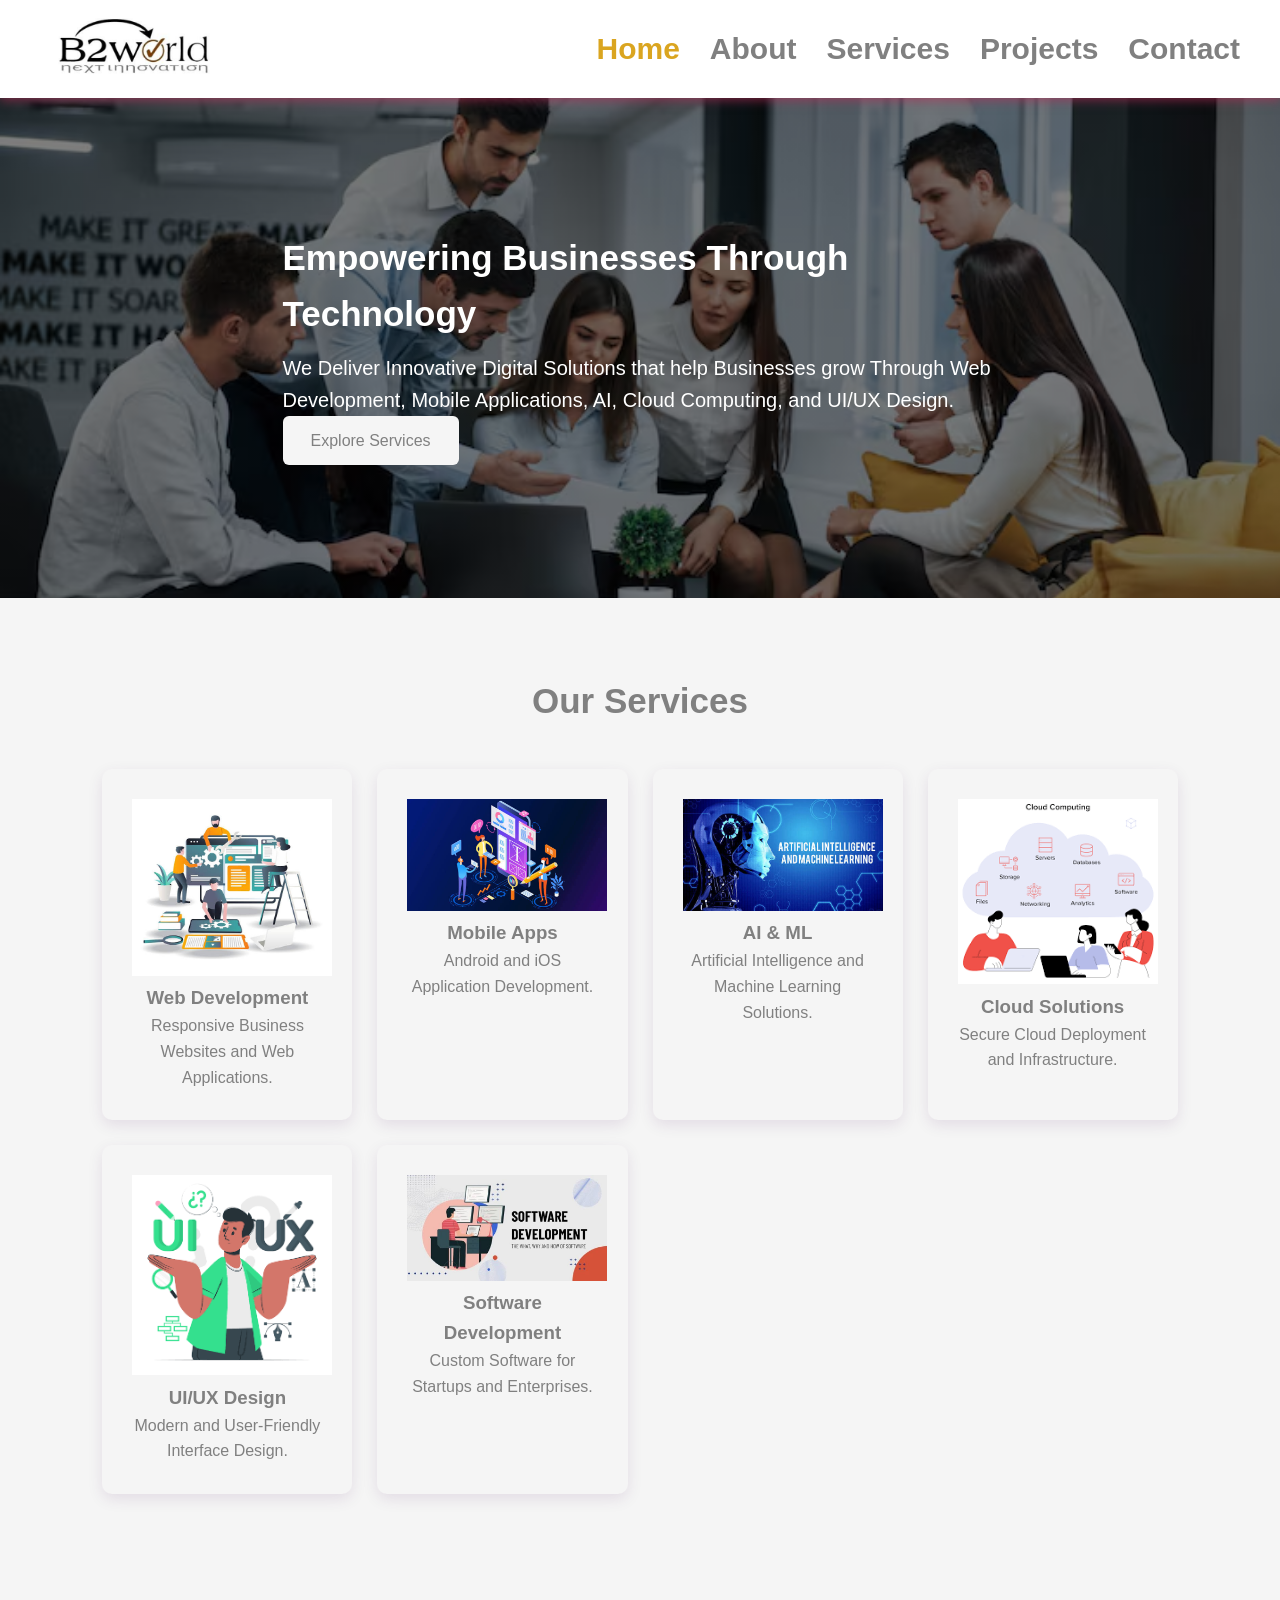
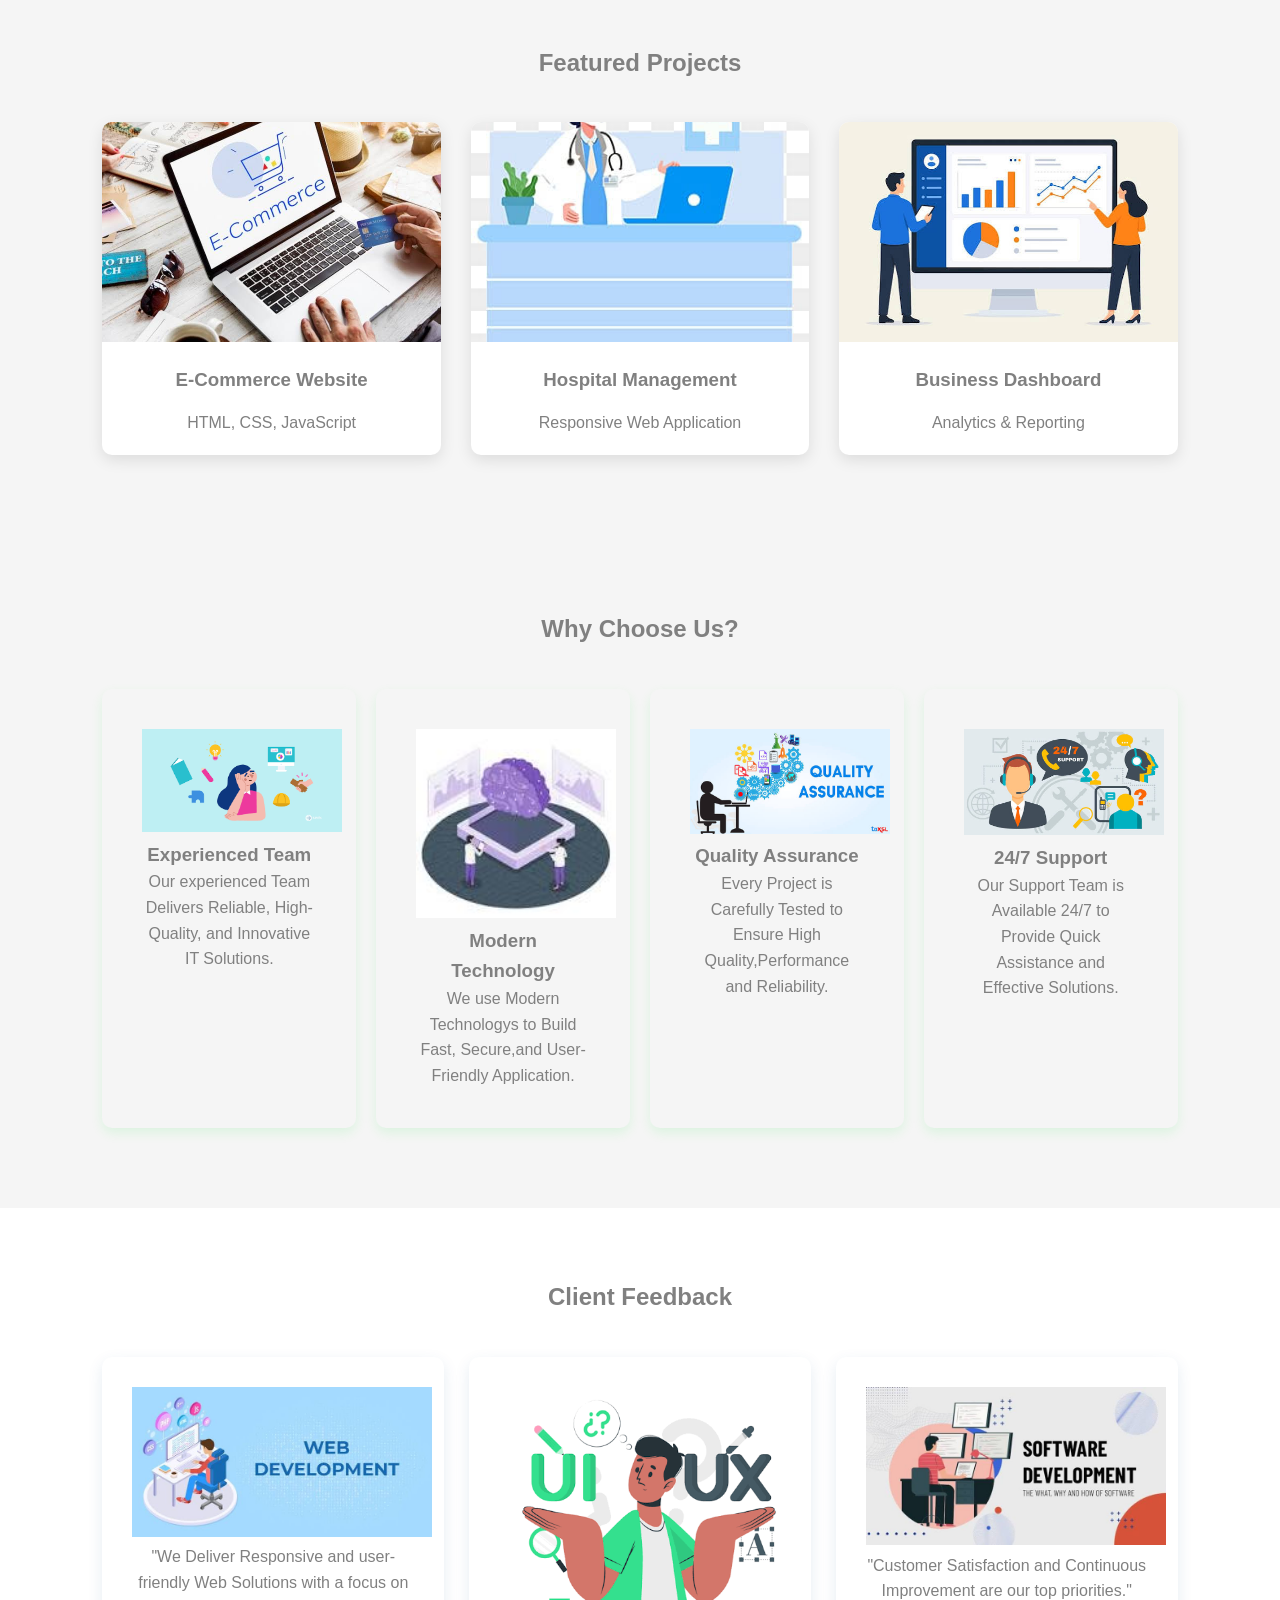
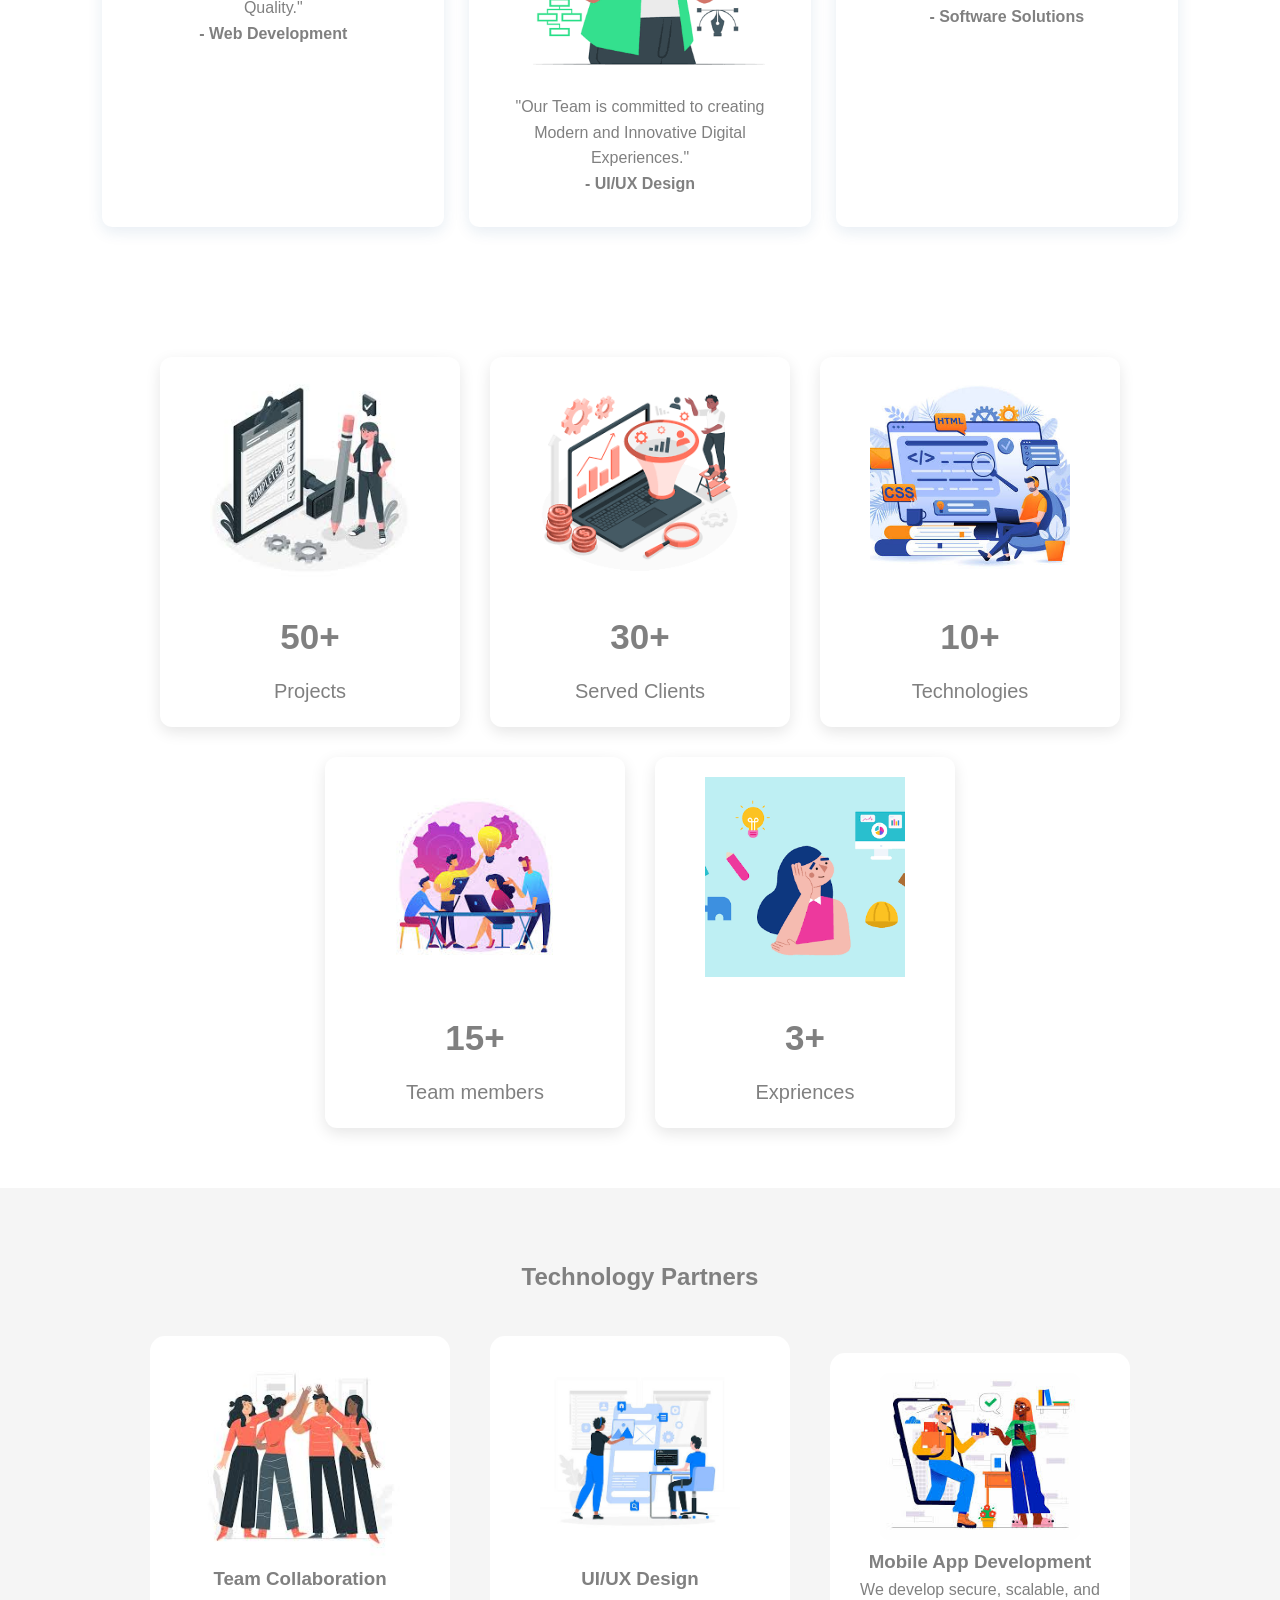
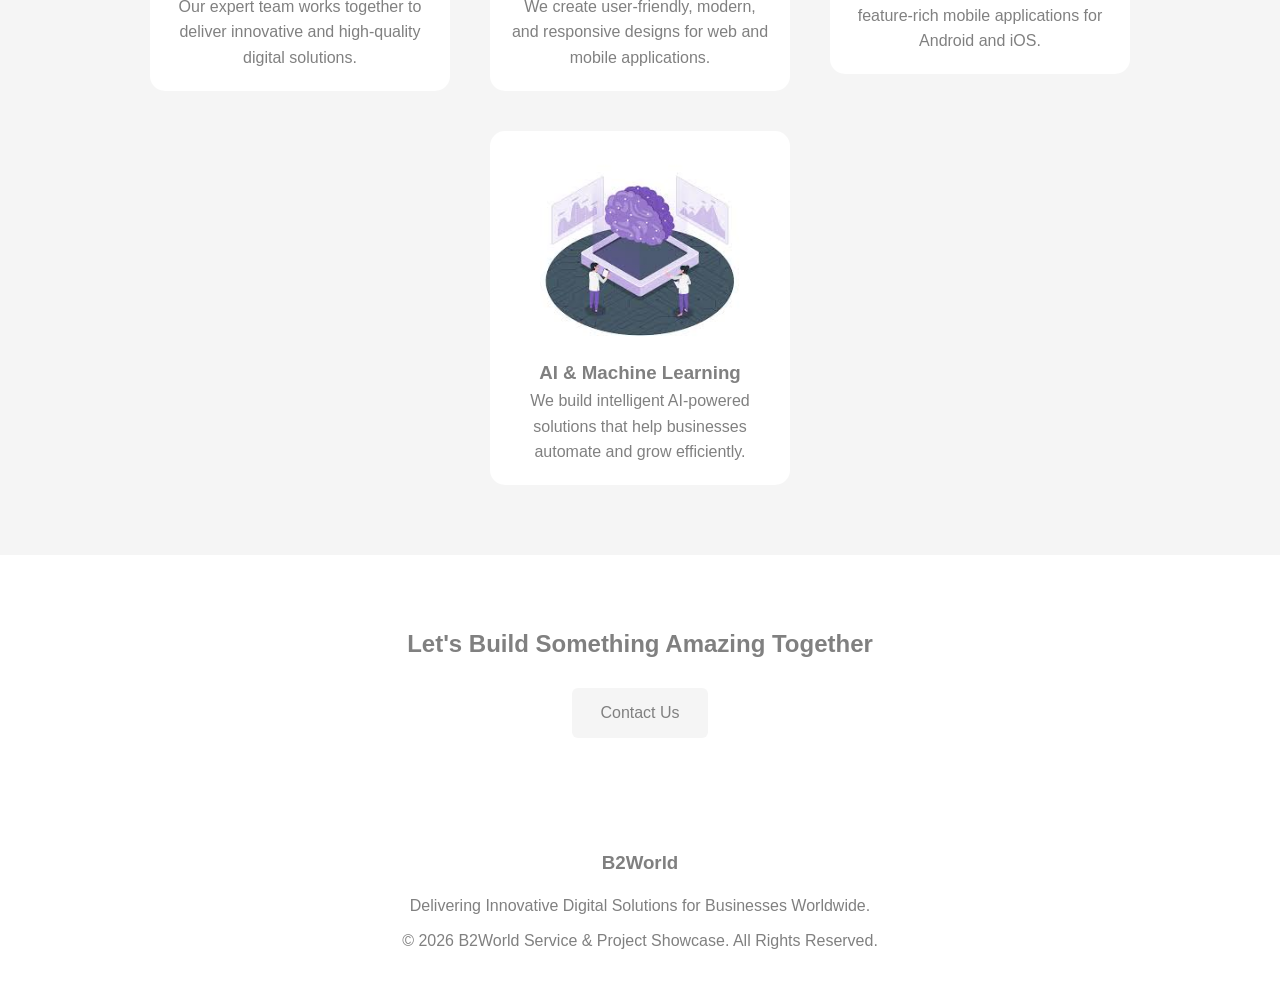
<file: Index.html>
<!DOCTYPE html>
<html lang="en">
<head>
    <meta charset="UTF-8">
    <meta name="viewport" content="width=device-width, initial-scale=1.0">
    <title>B2World Service & Project Showcase</title>

<link rel="stylesheet" href="style.css">
</head>
<body>

<!-- navbar -->

<header>
    <nav class="navbar">
        <div class="logo">
            <img src="images.b2 logo.jpg" alt="B2World Logo">
        </div>
        <ul class="nav-links">
            <li><a href="index.html" class="active">Home</a></li>
            <li><a href="about.html">About</a></li>
            <li><a href="service.html">Services</a></li>
            <li><a href="project.html">Projects</a></li>
            <li><a href="contact.html">Contact</a></li>
        </ul>

        <div class="menu-btn">&#9776;</div>
    </nav>
</header>

<!-- hero -->
<section class="hero">

    <div class="hero-content">

        <h1>Empowering Businesses Through Technology</h1>

<p>We Deliver Innovative Digital Solutions that help Businesses grow Through Web Development, Mobile Applications, AI, Cloud Computing, and UI/UX Design.</p>
<a href="service.html" class="btn">Explore Services</a>

</div>
</section>

<!-- services -->

<section class="services">

    <h2>Our Services</h2>

    <div class="service-container">

        <div class="card">
            <img src="imagesweb.jpg" alt="web development" width="200px">
            <h3>Web Development</h3>
            <p>Responsive Business Websites and Web Applications.</p>
        </div>

        <div class="card">
            <img src="images0.mobilejpg.jpg" alt="mobile apps" width="200px">
            <h3>Mobile Apps</h3>
            <p>Android and iOS Application Development.</p>
        </div>

        <div class="card">
            <img src="images.AI ML.JPG" alt="UI UX Design" width="200px">
            <h3>AI & ML</h3>
            <p>Artificial Intelligence and Machine Learning Solutions.</p>
        </div>

        <div class="card">
            <img src="download CLOUD.PNG" alt="cloud solutions" width="200px">
            <h3>Cloud Solutions</h3>
            <p>Secure Cloud Deployment and Infrastructure.</p>
        </div>

        <div class="card">
            <img src="images.uiux.jpg" alt="UI/UX design" width="200px">
            <h3>UI/UX Design</h3>
            <p>Modern and User-Friendly Interface Design.</p>
        </div>
        
        <div class="card">
            <img src="images.softwarw.jpg" alt=" s]Software development" width="200px">
            <h3>Software Development</h3>
            <p>Custom Software for Startups and Enterprises.</p>
        </div>

    </div>

</section>

<!-- projects -->
<section class="projects">

    <h2>Featured Projects</h2>

    <div class="project-container">

        <div class="project-card">
            <img src="images.e.jpg" alt="Project">
            <h3>E-Commerce Website</h3>
            <p>HTML, CSS, JavaScript</p>
        </div>

        <div class="project-card">
            <img src="images.jpg" alt="Project">
            <h3>Hospital Management</h3>
            <p>Responsive Web Application</p>
        </div>

        <div class="project-card">
            <img src="images.business1.jpg" alt="Project">
            <h3>Business Dashboard</h3>
            <p>Analytics & Reporting</p>
        </div>

    </div>

</section>
<!-- why chose us -->


<section class="why-us">

    <h2>Why Choose Us?</h2>

    <div class="why-container">

        <div class="why-box">
            <img src="images.exprience.png" width="200px">
            <h3>Experienced Team</h3>
            <p>Our experienced Team Delivers Reliable,
                High-Quality, and Innovative IT Solutions.</p>

        </div>

        <div class="why-box">
            <img src="images modern.jpg" width="200px">
            <h3>Modern Technology</h3>
            <p> We use Modern Technologys to Build Fast,
                Secure,and User-Friendly Application.</p>
        </div>

        <div class="why-box">
            <img src="images.qa.jpg" width="200px">
            <h3>Quality Assurance</h3>
            <p>Every Project is Carefully Tested to 
                Ensure High Quality,Performance and Reliability.</p>
        </div>

        <div class="why-box">
            <img src="image.support.jpg" width="200px" >
            <h3>24/7 Support</h3>
            <p>Our Support Team is Available 24/7 to
                Provide Quick Assistance and Effective Solutions.</p>
        </div>

    </div>

</section>

<!-- Testimonials -->

<section class="testimonials">

<h2>Client Feedback</h2>

<div class="testimonial-container">

<div class="testimonial-card">
    <img src="image.web.dev.jpg" width="300px" >
<p>"We Deliver Responsive and user-friendly Web Solutions with a focus on Quality."</p>
<h4>- Web Development</h4>
</div>

<div class="testimonial-card">
    <img src="images.uiux.jpg" width="300px">
<p>"Our Team is committed to creating Modern and Innovative Digital Experiences."</p>
<h4>- UI/UX Design</h4>
</div>

<div class="testimonial-card">
    <img src="images.softwarw.jpg" width="300px">
<p>"Customer Satisfaction and Continuous Improvement are our top priorities."</p>
<h4>- Software Solutions</h4>
</div>

</div>

</section>

<!-- statistics -->

<section class="statistics">

<div class="start-box">
<img src="images.completed.jpg" width="200px">
<h2>50+</h2>
<p>Projects</p>
</div>

<div class="start-box">
<img src="images.team 4.jpg" width="200px" >
<h2>30+</h2>
<p> Served Clients</p>
</div>

<div class="start-box">
<img src="images.company.jpg" width="200px">
<h2>10+</h2>
<p>Technologies</p>
</div>


<div class=" start-box">
<img src="images2.team.jpg" width="200px">
<h2>15+</h2>
<p>Team members</p>
</div>

<div class=" start-box">
<img src="images.exprience.png" width="200px">
<h2> 3+</h2>
<p>Expriences</p>
</div>
</section>

<!-- partners -->
<section class="partners">

<h2>Technology Partners</h2>

<div class="partner-container">

    <div class=" partner-card">
<img src="image2part.jpg" alt="Partner" width="500px">
<h3>Team Collaboration</h3>
<p>Our expert team works together to deliver innovative and high-quality digital solutions.</p>
</div>

<div class=" partner-card">
<img src="images3part.jpg" alt="Partner" width="500px">
<h3>UI/UX Design</h3>
<p>We create user-friendly, modern, and responsive designs for web and mobile applications.</p>
</div>

<div class=" partner-card">
<img src="images1.part.jpg" alt="Partner" width="500px">
<h3>Mobile App Development</h3>
<p>We develop secure, scalable, and feature-rich mobile applications for Android and iOS.</p>
</div>

<div class=" partner-card">
<img src="images.part.jpg" alt="Partner" width="500px">
<h3>AI & Machine Learning</h3>
<p>We build intelligent AI-powered solutions that help businesses automate and grow efficiently.</p>
</div>

</div>

</section>


<!-- call to action -->
<section class="cta">

    <h2>Let's Build Something Amazing Together</h2>

    <a href="contact.html" class="btn">
        Contact Us
    </a>

</section>

<!-- footer -->

<footer>

    <h3>B2World</h3>

    <p>
        Delivering Innovative Digital Solutions for Businesses Worldwide.
    </p>

    <p>
        © 2026 B2World Service & Project Showcase. All Rights Reserved.
    </p>

</footer>

<script src="script.js"></script>

</body>
</html>
</file>
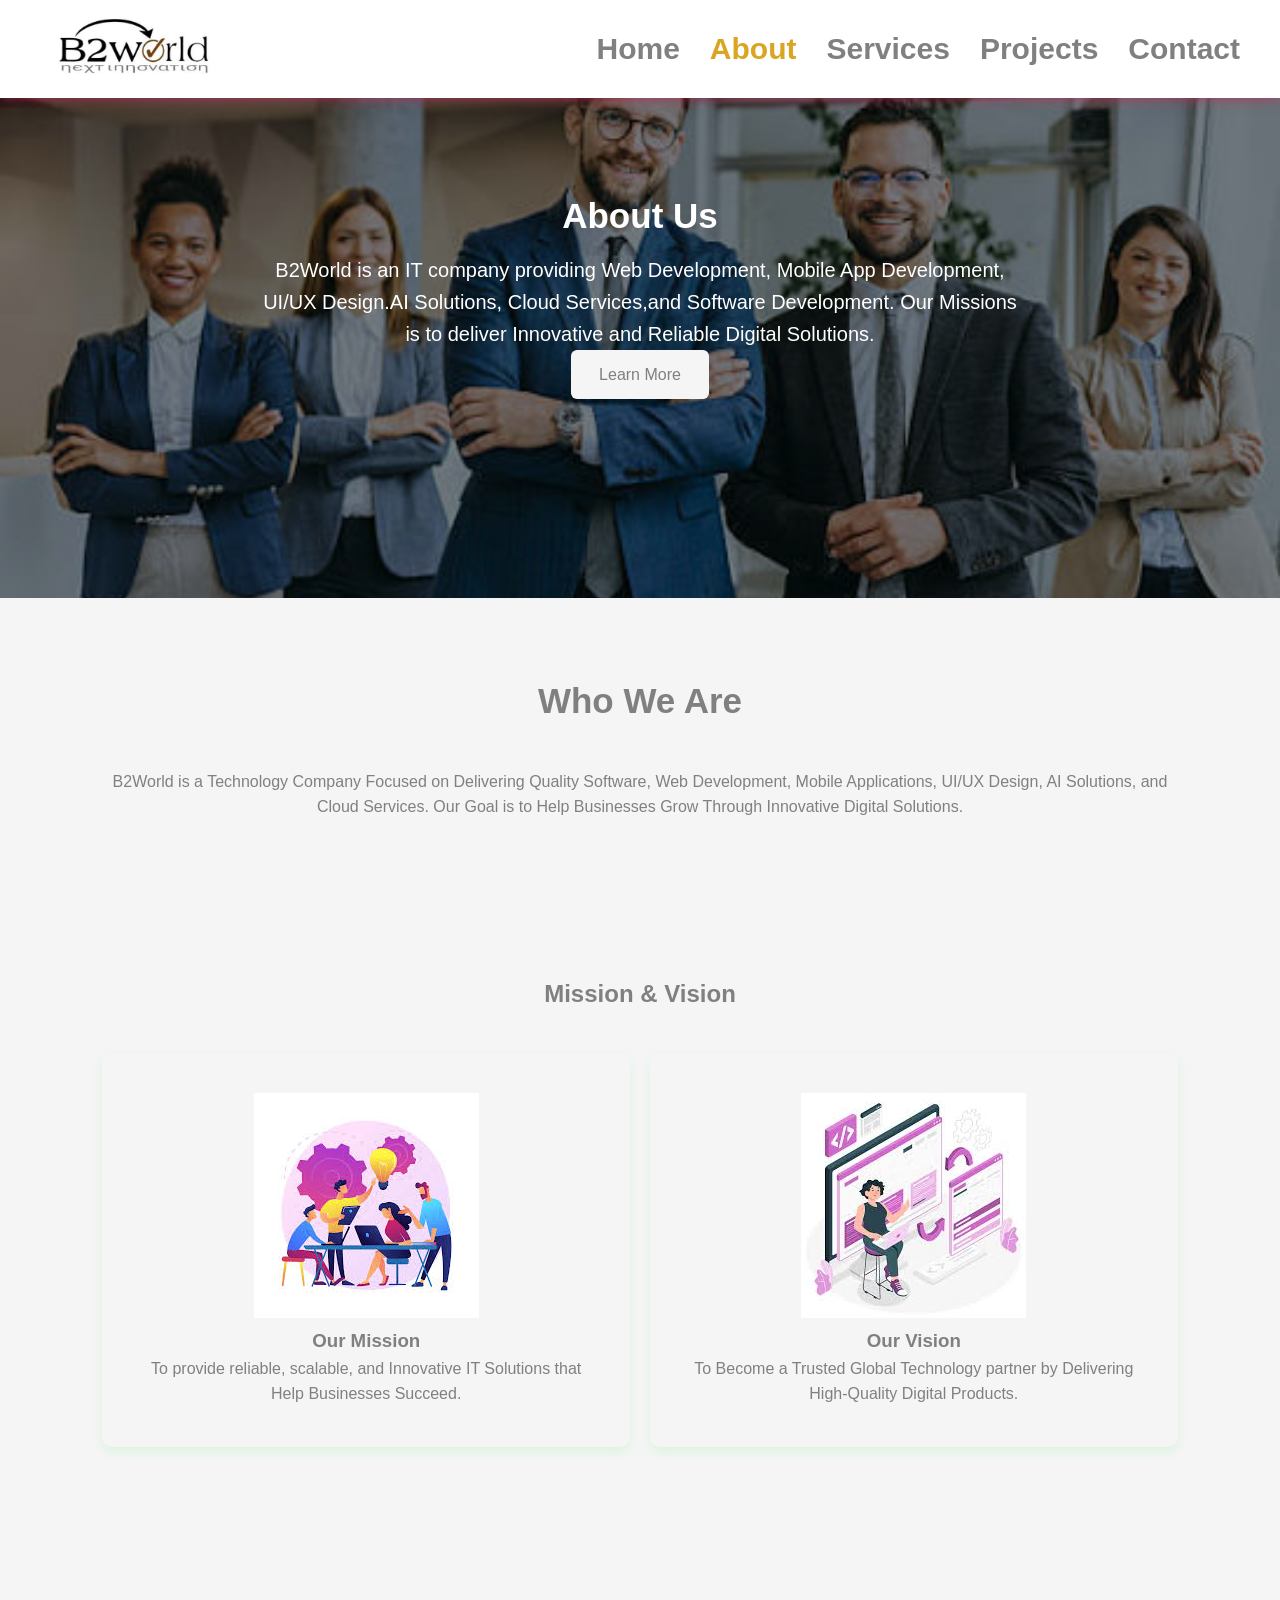
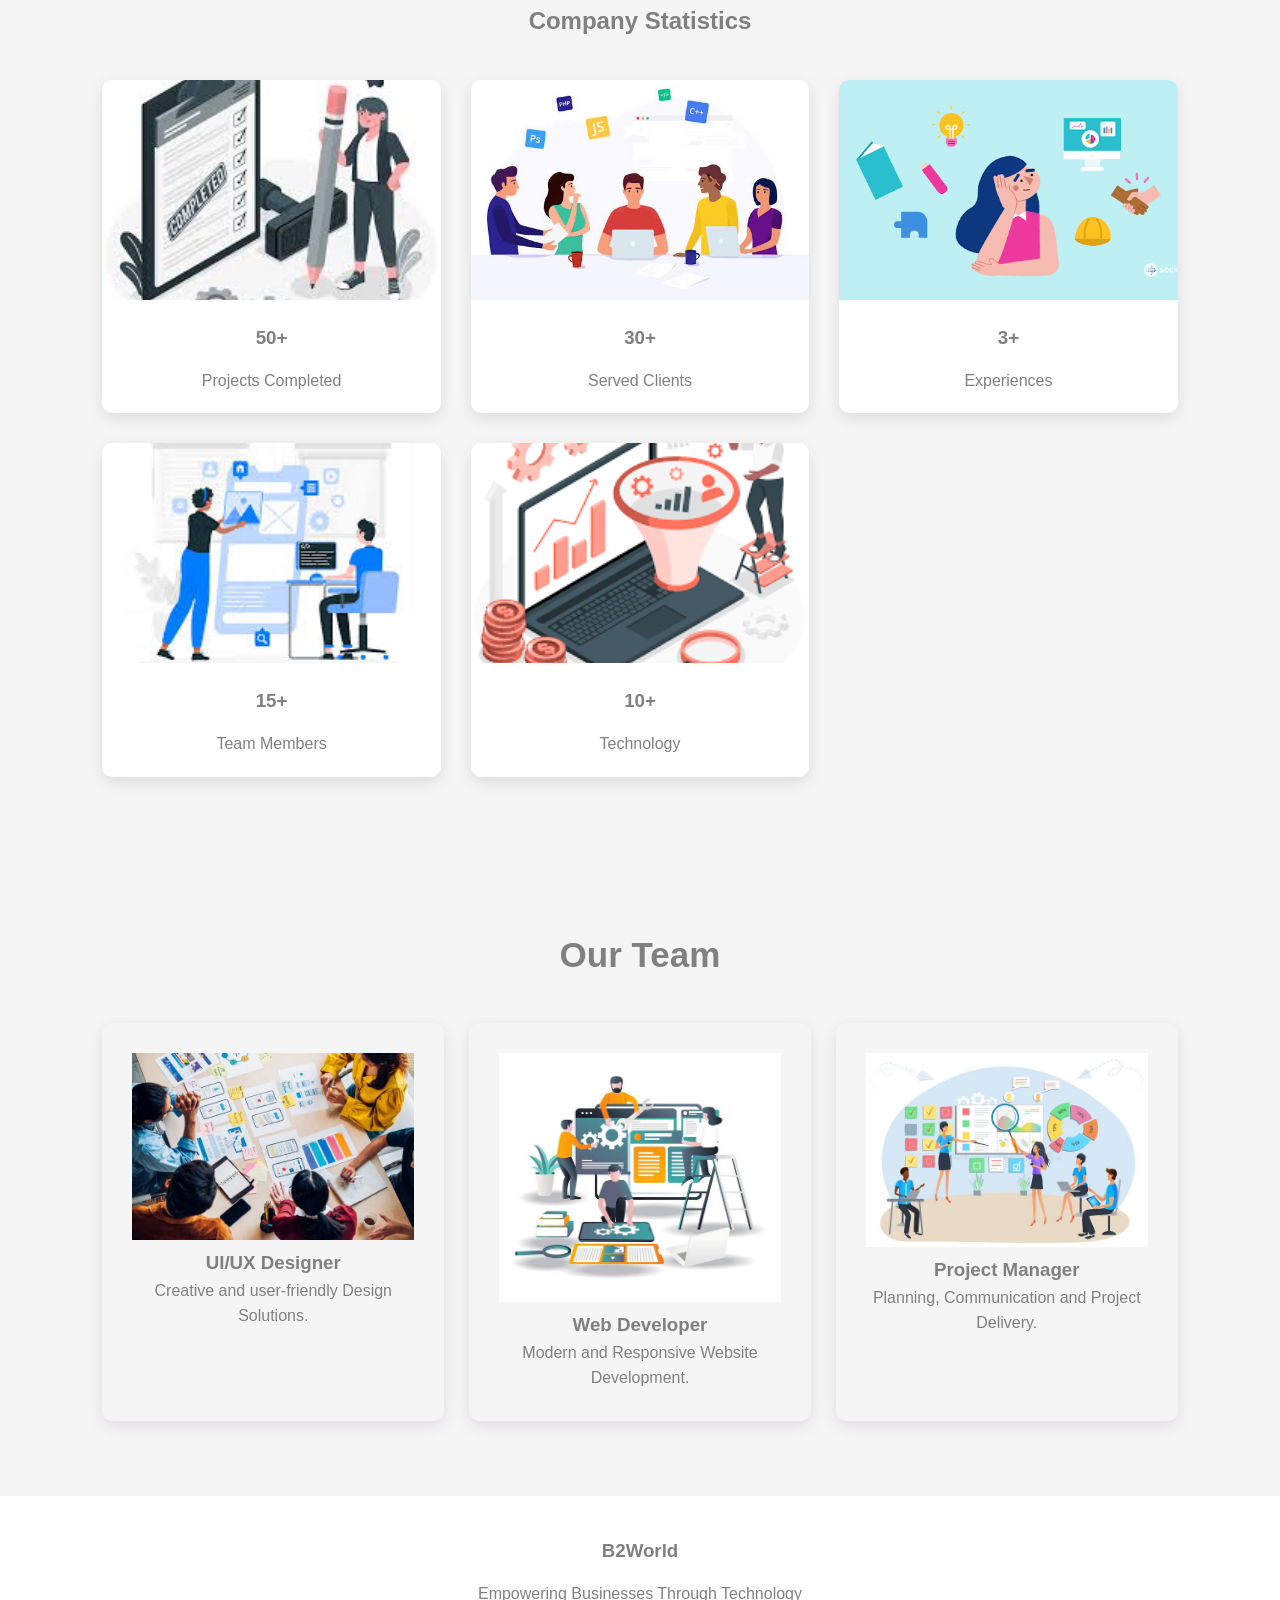
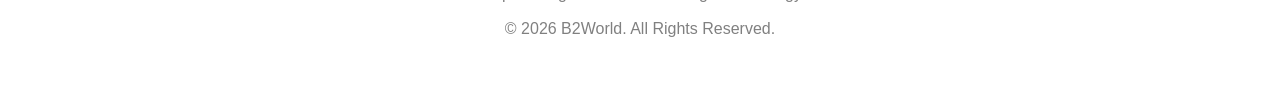
<file: about.html>
<!DOCTYPE html>
<html lang="en">
<head>
<meta charset="UTF-8">
<meta name="viewport" content="width=device-width, initial-scale=1.0">
<title>About - B2World</title>

<link rel="stylesheet" href="style.css">
</head>
<body>

<!-- Navbar -->

<header>
<nav class="navbar">

<div class="logo">
<img src="images.b2 logo.jpg" alt="Logo">
</div>

<ul class="nav-links">
<li><a href="index.html">Home</a></li>
<li><a href="about.html" class="active">About</a></li>
<li><a href="service.html">Services</a></li>
<li><a href="project.html">Projects</a></li>
<li><a href="contact.html">Contact</a></li>
</ul>

<div class="menu-btn">&#9776;</div>

</nav>
</header>

<!-- About Hero -->

<section class="about-hero">
<div class="hero-content">

<h1>About Us</h1>

<p>

     B2World is an IT company providing Web Development,
        Mobile App Development, UI/UX Design.AI Solutions,
         Cloud Services,and Software Development. Our Missions
         is to deliver Innovative and 
         Reliable Digital Solutions.
             
</p>
<a href="service.html" class="btn">Learn More</a>
</div>
</section>

<!-- Company -->

<section class="services">

<h2>Who We Are</h2>

<p>
B2World is a Technology Company Focused on Delivering Quality Software,
Web Development, Mobile Applications, UI/UX Design, AI Solutions,
and Cloud Services. Our Goal is to Help Businesses Grow Through
Innovative Digital Solutions.
</p>

</section>

<!-- Mission Vision -->

<section class="why-us">

<h2>Mission & Vision</h2>

<div class="why-container">

<div class="why-box">
    <img src="images.mision.jpg">
<h3> Our Mission</h3>
<p>
To provide reliable, scalable, and Innovative IT Solutions that
Help Businesses Succeed.
</p>
</div>

<div class="why-box">
    <img src="image.our vission.jpg">
<h3> Our Vision</h3>
<p>
To Become a Trusted Global Technology partner by Delivering
High-Quality Digital Products.
</p>
</div>

</div>

</section>

<!-- Statistics -->

<section class="projects">

<h2>Company Statistics</h2>

<div class="project-container">

<div class="project-card">
    <img src="images.completed.jpg">
<h3>50+</h3>
<p>Projects Completed</p>
</div>

<div class="project-card">
    <img src="images.tesam.jpg">
<h3>30+</h3>
<p> Served Clients</p>
</div>

<div class="project-card">
    <img src="images.exprience.png">
<h3>3+</h3>
<p>Experiences</p>
</div>


<div class="project-card">
 <img src="images.team.jpg">
<h3>15+</h3>
<p>Team Members</p>
</div>
<div class="project-card">
    <img src="images.team 4.jpg">
<h3>10+</h3>
<p>Technology</p>
</div>


</div>

</section>

<!-- Team -->

<section class="services">

<h2>Our Team</h2>

<div class="service-container">

<div class="card">
<img src="images.de.jpg" alt="Team" width="100%">
<h3>UI/UX Designer</h3>
<p>Creative and user-friendly Design Solutions.</p>
</div>

<div class="card">
<img src="imagesweb.jpg" alt="Team" width="100%">
<h3>Web Developer</h3>
<p>Modern and Responsive Website Development.</p>
</div>

<div class="card">
<img src="images.project.jpg" alt="Team" width="100%">
<h3>Project Manager</h3>
<p>Planning, Communication and Project Delivery.</p>
</div>

</div>

</section>

<!-- Footer -->

<footer>

<h3>B2World</h3>

<p>
Empowering Businesses Through Technology
</p>

<p>
© 2026 B2World. All Rights Reserved.
</p>

</footer>

<script src="script.js"></script>

</body>
</html>
</file>
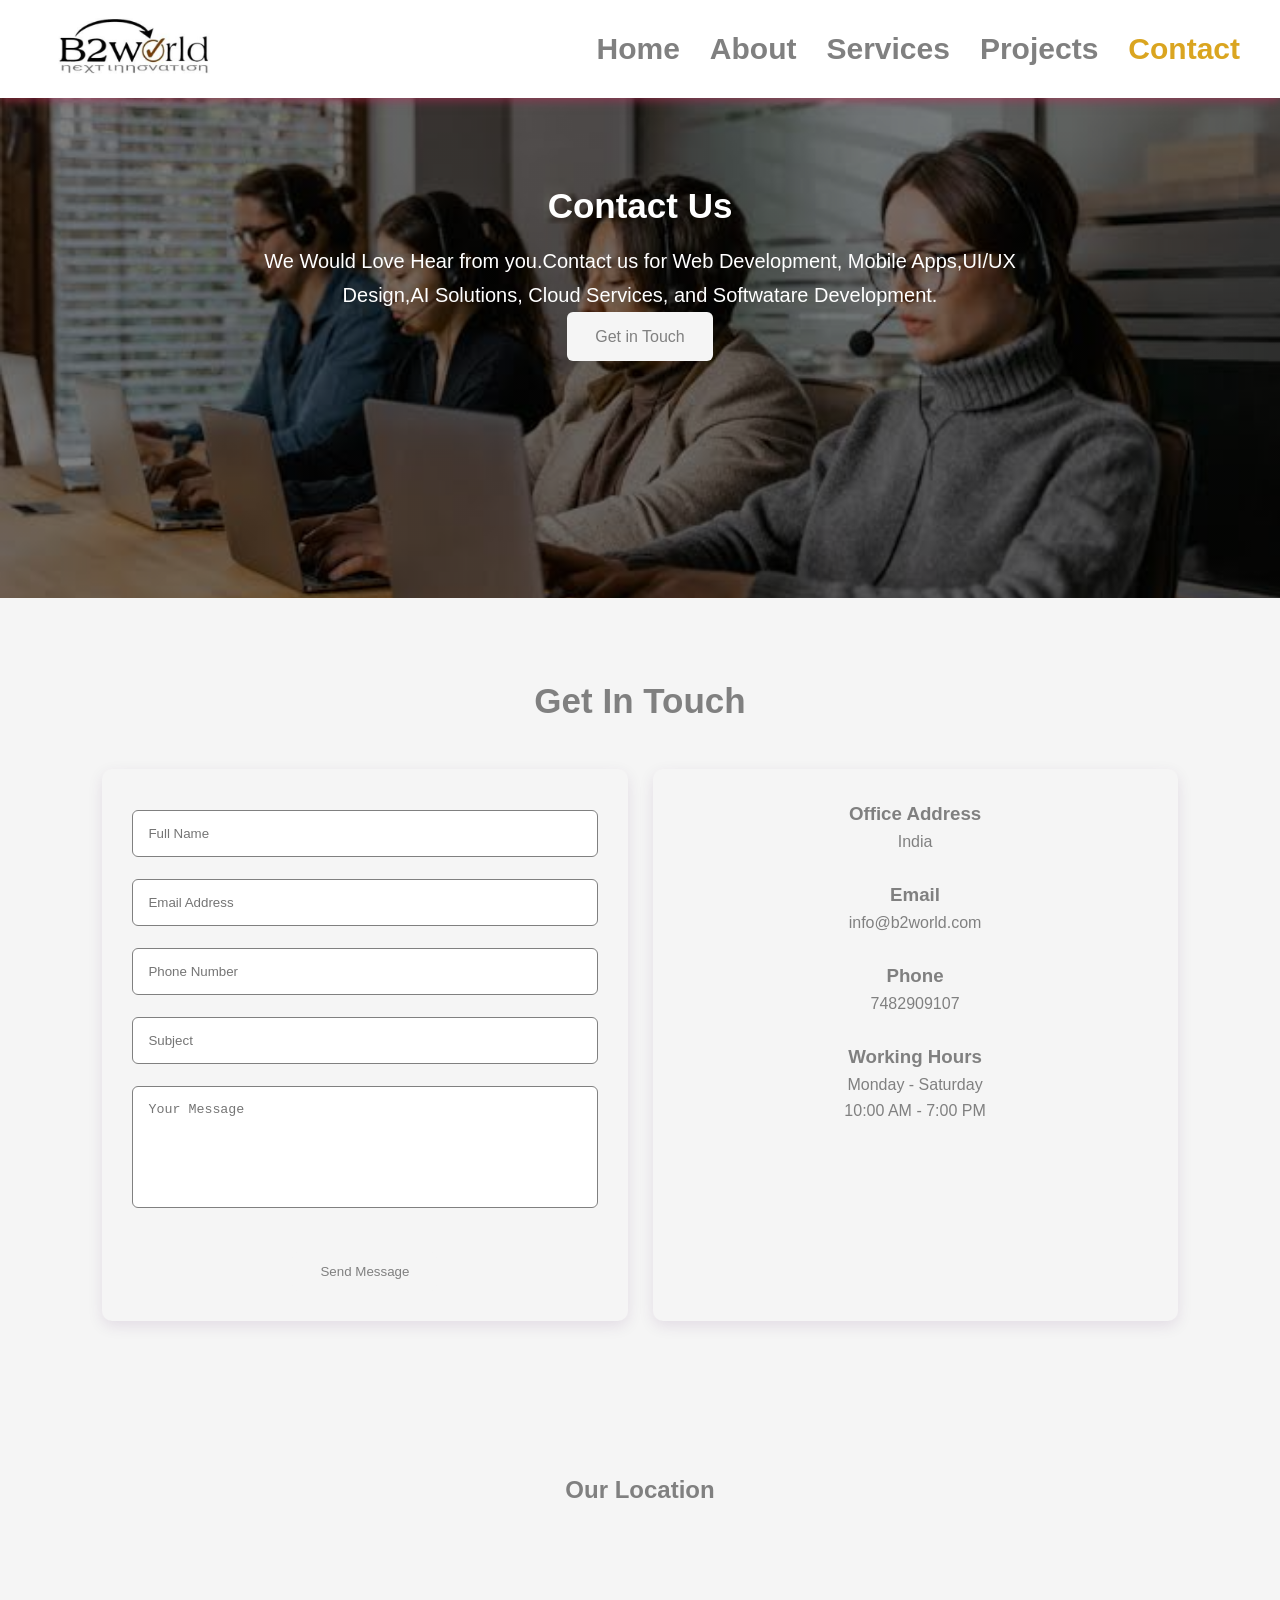
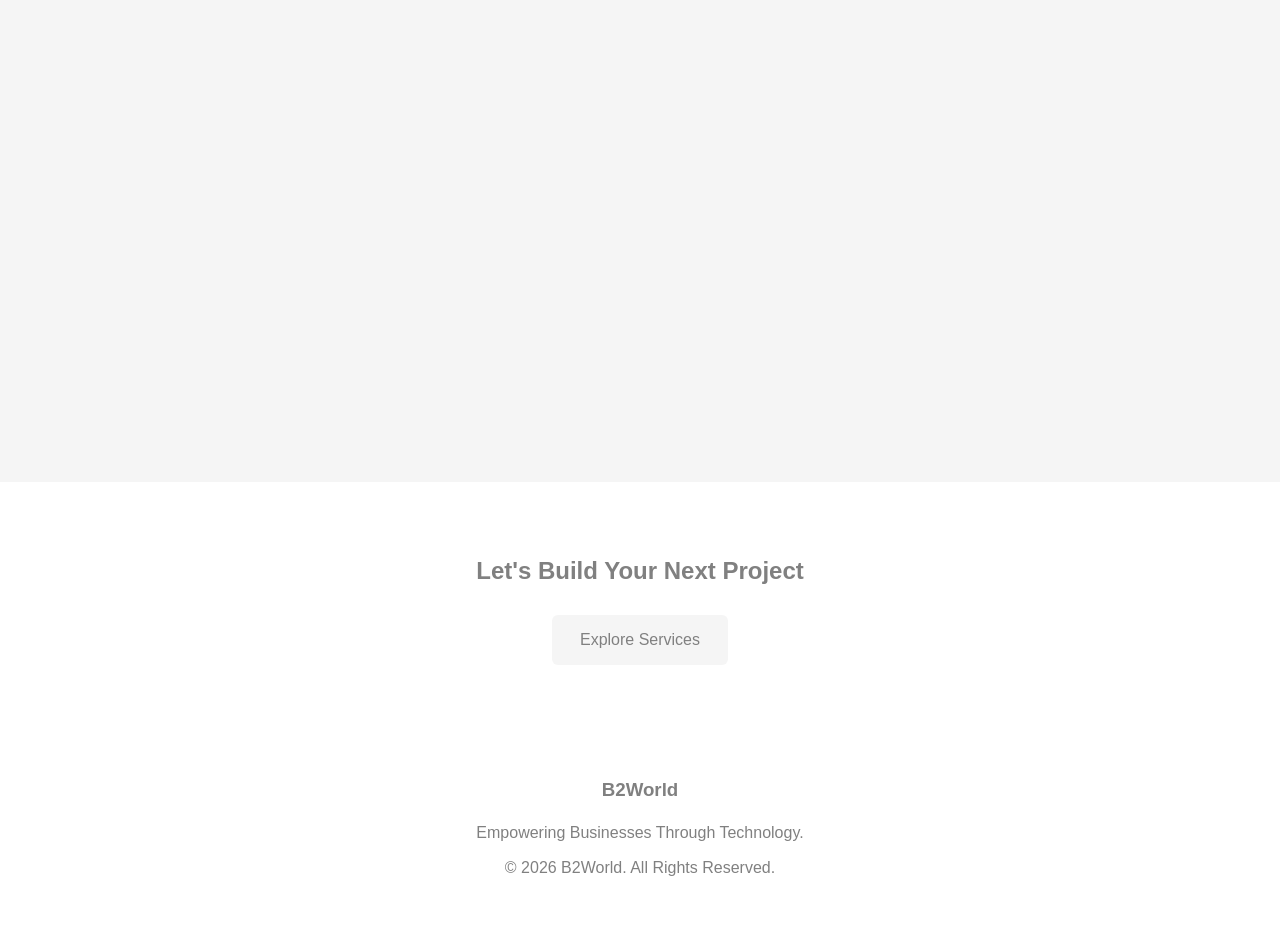
<file: contact.html>
<!DOCTYPE html>
<html lang="en">
<head>
<meta charset="UTF-8">
<meta name="viewport" content="width=device-width, initial-scale=1.0">
<title>Contact - B2World</title>
<link rel="stylesheet" href="style.css">

</head>
<body>

<!-- Navbar -->

<header>

<nav class="navbar">

<div class="logo">
<img src="images.b2 logo.jpg" alt="Logo">
</div>

<ul class="nav-links">

<li><a href="index.html">Home</a></li>
<li><a href="about.html">About</a></li>
<li><a href="service.html">Services</a></li>
<li><a href="project.html">Projects</a></li>
<li><a href="contact.html" class="active">Contact</a></li>

</ul>

<div class="menu-btn">&#9776;</div>

</nav>

</header>

<!-- Hero -->

<section class="contact-hero">

<div class="hero-content">

<h1>Contact Us</h1>

<p>We Would Love Hear from you.Contact us for Web Development,
     Mobile Apps,UI/UX Design,AI Solutions, Cloud Services, 
     and Softwatare Development.
</p>
<a href="service.html" class="btn">Get in Touch</a>
</div>
</section>

<!-- Contact Section -->

<section class="services">

<h2>Get In Touch</h2>

<div class="service-container">

<!-- Contact Form -->

<div class="card">

<form>

<input type="text" placeholder="Full Name" required>

<input type="email" placeholder="Email Address" required>

<input type="tel" placeholder="Phone Number" required>

<input type="text" placeholder="Subject" required>

<textarea rows="6" placeholder="Your Message"></textarea>

<br><br>

<button class="btn" type="submit">Send Message</button>

</form>

</div>

<!-- Contact Info -->

<div class="card">

<h3>Office Address</h3>

<p>India</p>

<br>

<h3>Email</h3>

<p>info@b2world.com</p>

<br>

<h3>Phone</h3>

<p>7482909107</p>

<br>

<h3>Working Hours</h3>

<p>Monday - Saturday</p>

<p>10:00 AM - 7:00 PM</p>

</div>

</div>

</section>

<!-- Map -->

<section class="projects">

<h2>Our Location</h2>

<iframe
src="https://WWW.google.com/maps?q=India&output=embed"
width="100%"
height="450"
style="border:0;"
loading="lazy">
</iframe>

</section>

<!-- CTA -->

<section class="cta">

<h2>Let's Build Your Next Project</h2>

<a href="service.html"class="btn">Explore Services</a>

</section>

<!-- Footer -->

<footer>

<h3>B2World</h3>

<p>Empowering Businesses Through Technology.</p>

<p>© 2026 B2World. All Rights Reserved.</p>

</footer>
<script src="script.js"></script>

</body>
</html>
</file>
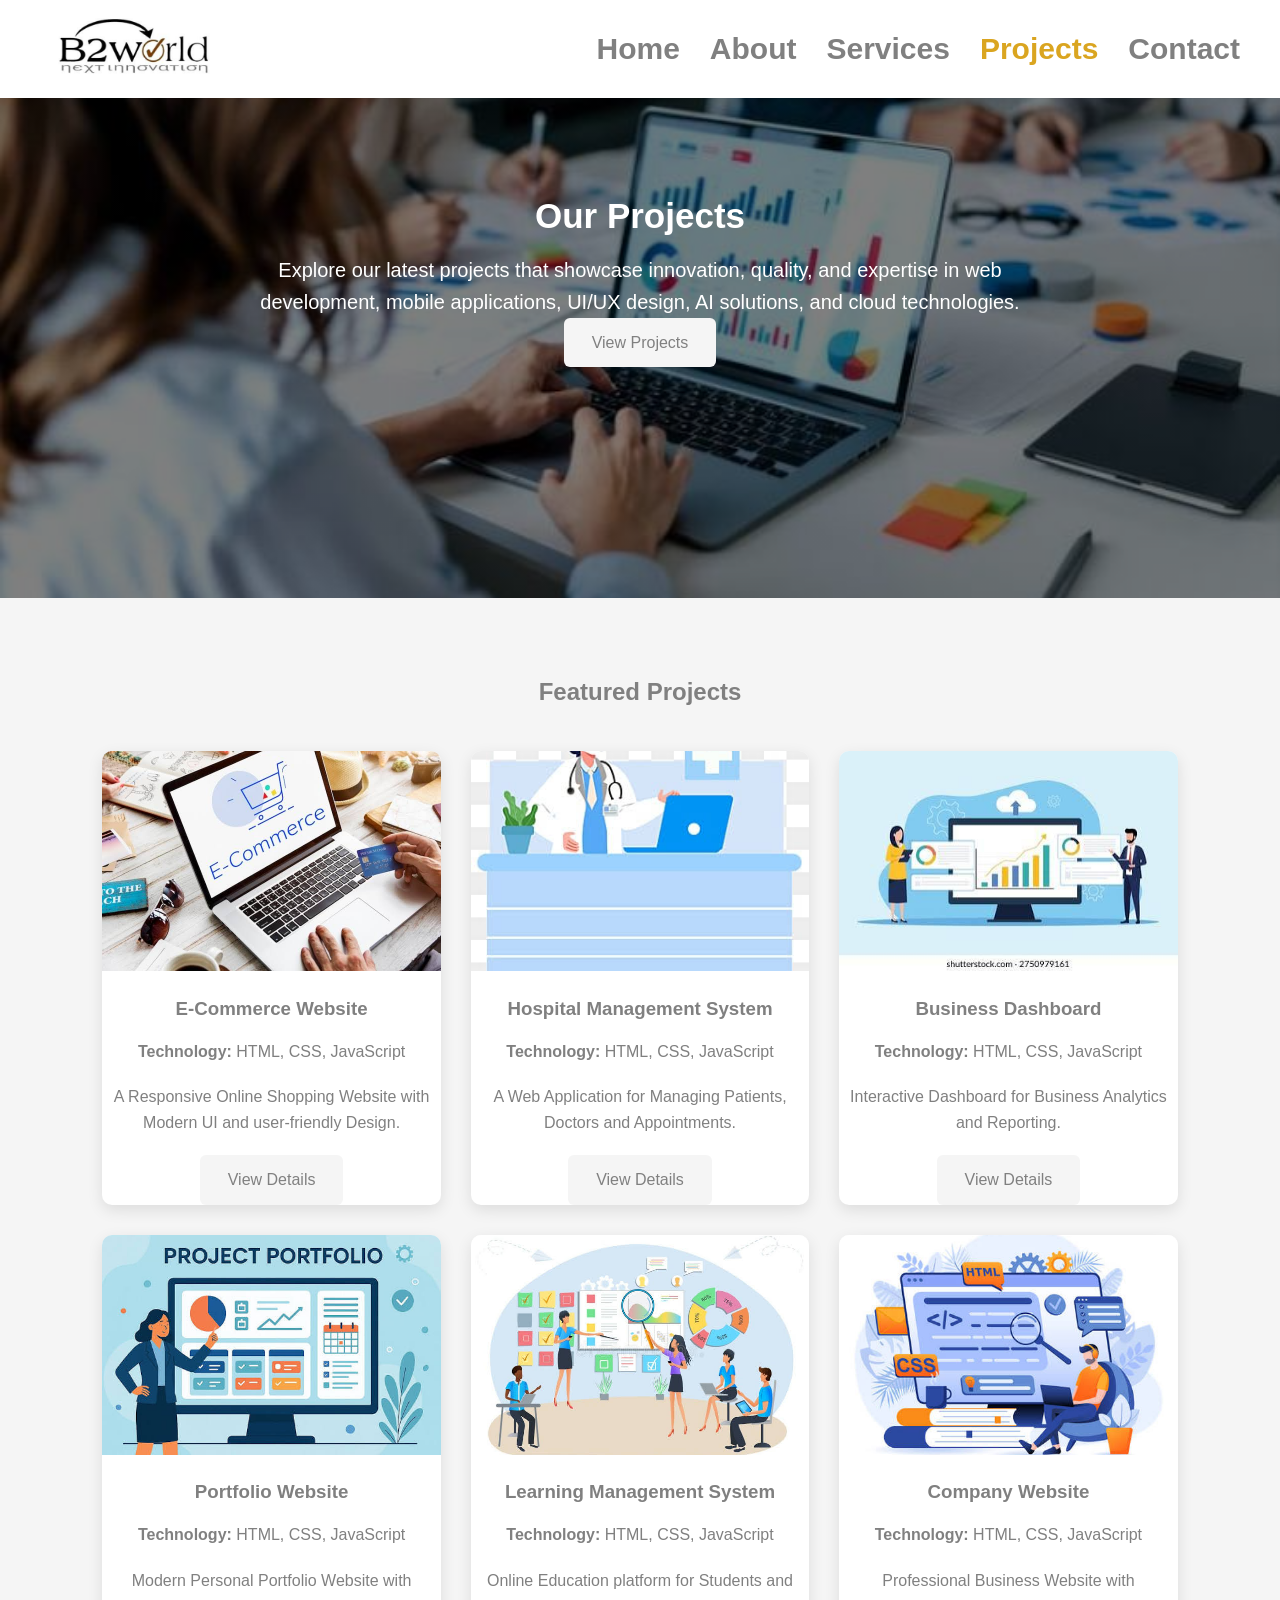
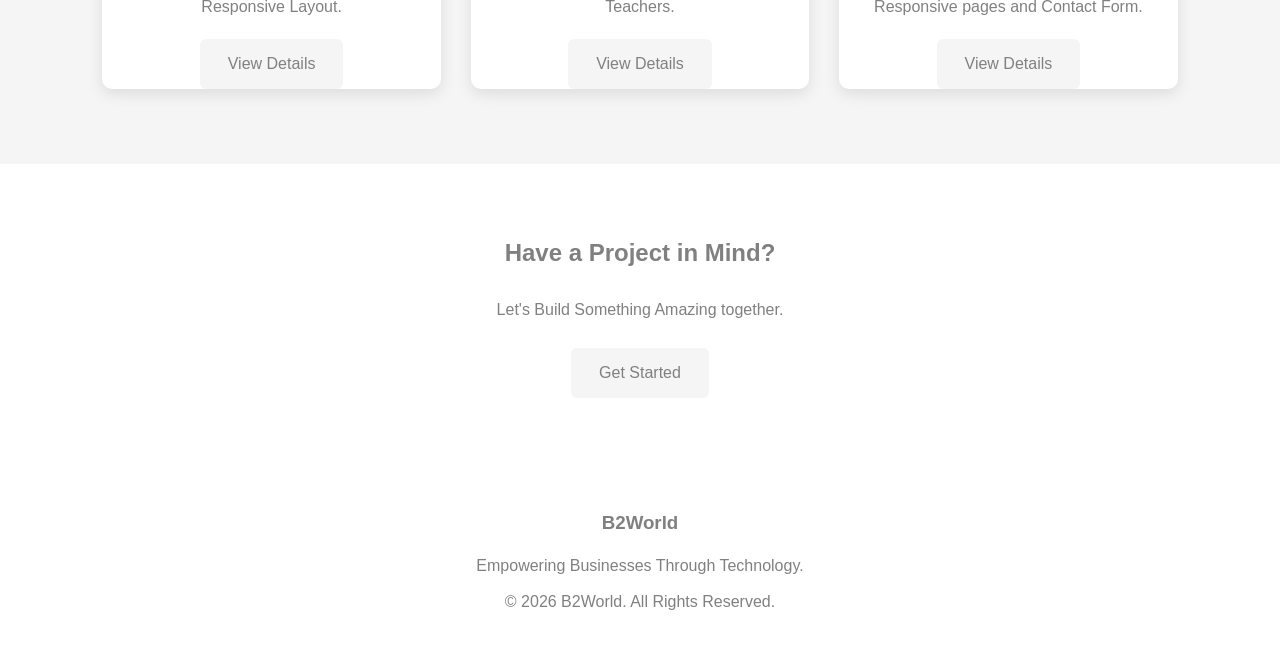
<file: project.html>
<!DOCTYPE html>
<html lang="en">
<head>
<meta charset="UTF-8">
<meta name="viewport" content="width=device-width, initial-scale=1.0">
<title>Projects - B2World</title>

<link rel="stylesheet" href="style.css">
</head>
<body>

<!-- Navbar -->

<header>
<nav class="navbar">

<div class="logo">
<img src="images.b2 logo.jpg" alt="Logo">
</div>

<ul class="nav-links">
<li><a href="index.html">Home</a></li>
<li><a href="about.html">About</a></li>
<li><a href="service.html">Services</a></li>
<li><a href="project.html" class="active">Projects</a></li>
<li><a href="contact.html">Contact</a></li>
</ul>

<div class="menu-btn">&#9776;</div>

</nav>
</header>

<!-- Hero Section -->

<section class="project-hero">

<div class="hero-content">

<h1>Our Projects</h1>

<p>
Explore our latest projects that showcase innovation, quality, and expertise in web development, mobile applications, UI/UX design, AI solutions, and cloud technologies.
</p>
<a href="service.html" class="btn">View Projects</a>
</div>
</section>

<!-- Projects Section -->

<section class="projects">

<h2>Featured Projects</h2>

<div class="project-container">

<div class="project-card">
<img src="images.e.jpg" alt="Project 1">

<h3>E-Commerce Website</h3>

<p><strong>Technology:</strong> HTML, CSS, JavaScript</p>

<p>
A Responsive Online Shopping Website with Modern UI and user-friendly Design.
</p>

<a href="#" class="btn">View Details</a>

</div>

<div class="project-card">

<img src="images.jpg" alt="Project 2">

<h3>Hospital Management System</h3>

<p><strong>Technology:</strong> HTML, CSS, JavaScript</p>

<p>
A Web Application for Managing Patients, Doctors and Appointments.
</p>

<a href="#" class="btn">View Details</a>

</div>

<div class="project-card">

<img src="images.bussiness da.jpg" alt="Project 3">

<h3>Business Dashboard</h3>

<p><strong>Technology:</strong> HTML, CSS, JavaScript</p>

<p>
Interactive Dashboard for Business Analytics and Reporting.
</p>

<a href="#" class="btn">View Details</a>

</div>

<div class="project-card">

<img src="image.portfolio.jpg" alt="Project 4">

<h3>Portfolio Website</h3>

<p><strong>Technology:</strong> HTML, CSS, JavaScript</p>

<p>
Modern Personal Portfolio Website with Responsive Layout.
</p>

<a href="#" class="btn">View Details</a>

</div>

<div class="project-card">

<img src="images.project.jpg" alt="Project 5">

<h3>Learning Management System</h3>

<p><strong>Technology:</strong> HTML, CSS, JavaScript</p>

<p>
Online Education platform for Students and Teachers.
</p>

<a href="#" class="btn">View Details</a>

</div>

<div class="project-card">

<img src="images.company.jpg" alt="Project 6">

<h3>Company Website</h3>

<p><strong>Technology:</strong> HTML, CSS, JavaScript</p>

<p>
Professional Business Website with Responsive pages and Contact Form.
</p>

<a href="#" class="btn">View Details</a>

</div>

</div>

</section>

<!-- Call to Action -->

<section class="cta">

<h2>Have a Project in Mind?</h2>

<p>Let's Build Something Amazing together.</p>

<br>

<a href="contact.html" class="btn">Get Started</a>

</section>

<!-- Footer -->

<footer>

<h3>B2World</h3>

<p>Empowering Businesses Through Technology.</p>

<p>© 2026 B2World. All Rights Reserved.</p>

</footer>

<script src=""></script>

</body>
</html>
</file>
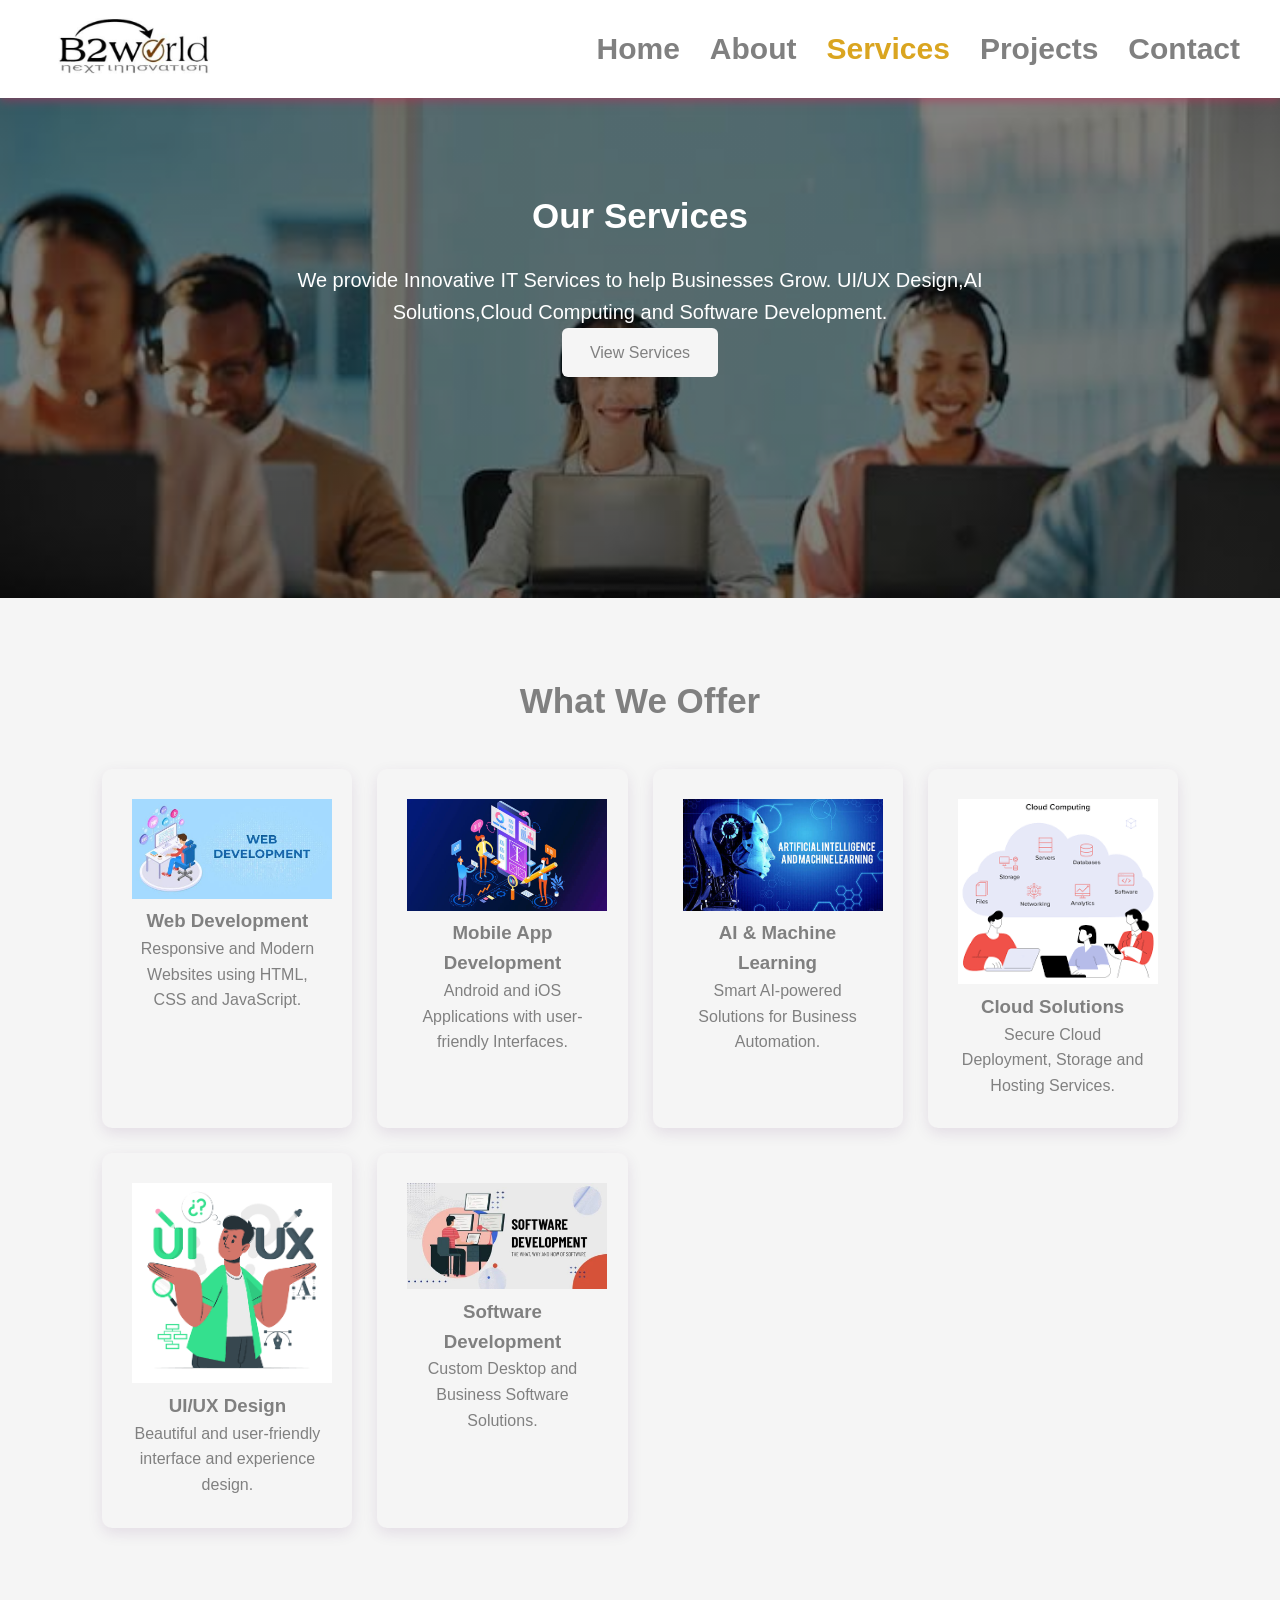
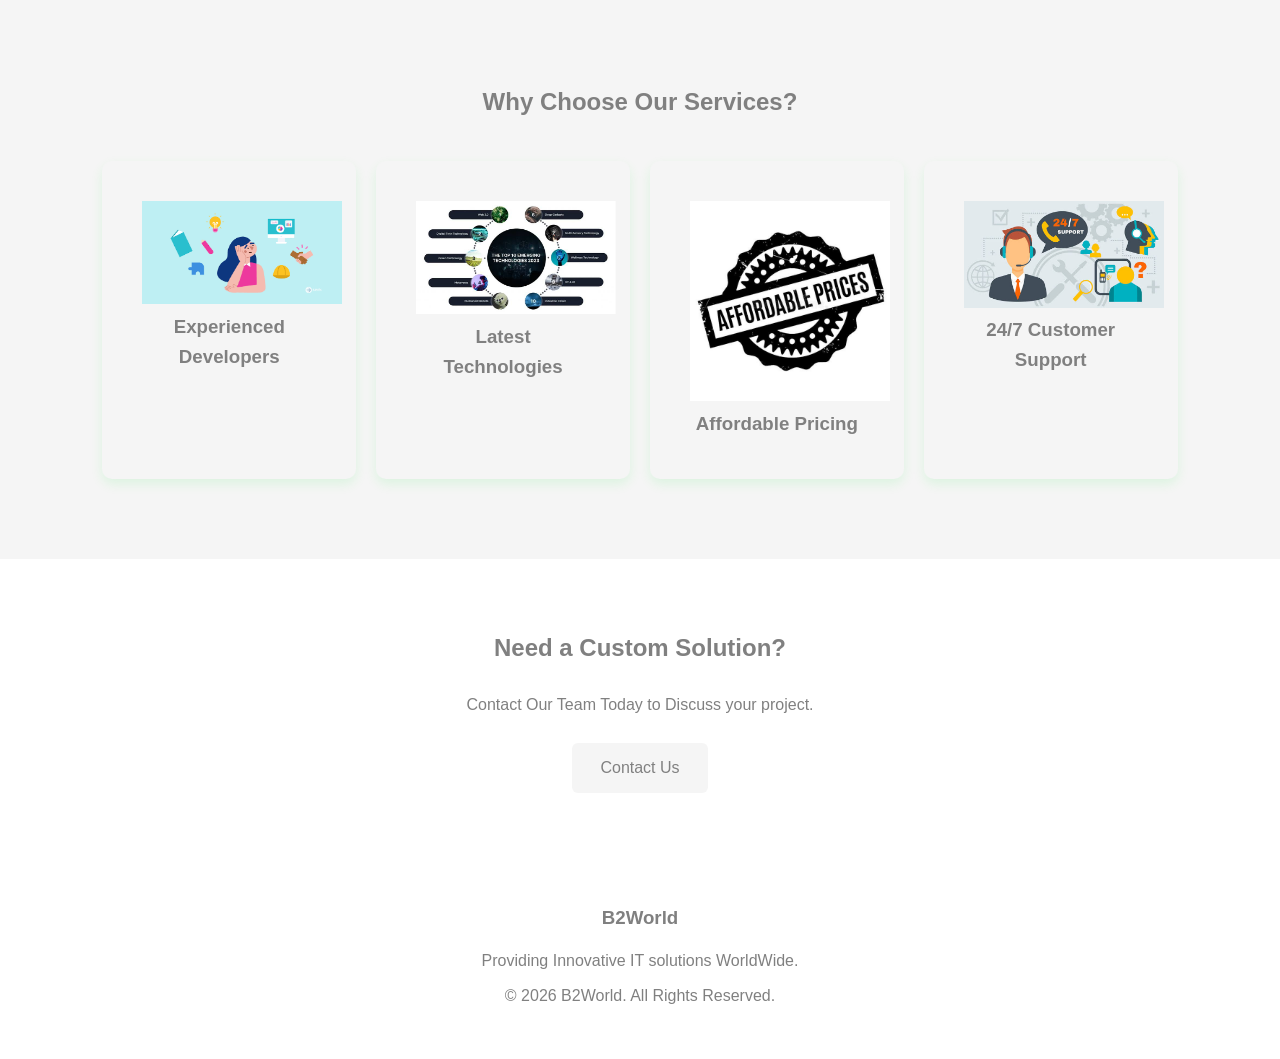
<file: service.html>
<!DOCTYPE html>
<html lang="en">
<head>
<meta charset="UTF-8">
<meta name="viewport" content="width=device-width, initial-scale=1.0">
<title>Services - B2World</title>

<link rel="stylesheet" href="style.css">
</head>
<body>

<!-- Navbar -->

<header>
<nav class="navbar">

<div class="logo">
<img src="images.b2 logo.jpg" alt="Logo">
</div>

<ul class="nav-links">
<li><a href="index.html">Home</a></li>
<li><a href="about.html">About</a></li>
<li><a href="service.html" class="active">Services</a></li>
<li><a href="project.html">Projects</a></li>
<li><a href="contact.html">Contact</a></li>
</ul>

<div class="menu-btn">&#9776;</div>

</nav>
</header>

<!-- Hero -->

<section class="service-hero">

<div class="hero-content">

<h1>Our Services</h1>

<p>
We provide Innovative IT Services to help Businesses Grow.
UI/UX   Design,AI Solutions,Cloud Computing and
       Software Development.
    </p>
     
       <a href="service.html" class="btn">View Services</a>

</div>
 </section>

<!-- Services -->

<section class="services">

<h2>What We Offer</h2>

<div class="service-container">

<div class="card">
    <img src="image.web.dev.jpg" width="200px">
<h3> Web Development</h3>
<p>Responsive and Modern Websites using HTML, CSS and JavaScript.</p>
</div>

<div class="card">
    <img src="images0.mobilejpg.jpg" width="200px">
<h3> Mobile App Development</h3>
<p>Android and iOS Applications with user-friendly Interfaces.</p>
</div>

<div class="card">
    <img src="images.AI ML.JPG" width="200px">
<h3> AI & Machine Learning</h3>
<p>Smart AI-powered Solutions for Business Automation.</p>
</div>

<div class="card">
    <img src="download CLOUD.PNG" width="200px">
<h3> Cloud Solutions</h3>
<p>Secure Cloud Deployment, Storage and Hosting Services.</p>
</div>

<div class="card">
    <img src="images.uiux.jpg" width="200px">
<h3> UI/UX Design</h3>
<p>Beautiful and user-friendly interface and experience design.</p>
</div>

<div class="card">
    <img src="images.softwarw.jpg" width="200px">
<h3> Software Development</h3>
<p>Custom Desktop and Business Software Solutions.</p>
</div>

</div>

</section>

<!-- Why Choose Our Services -->

<section class="why-us">

<h2>Why Choose Our Services?</h2>

<div class="why-container">

<div class="why-box">
    <img src="images.exprience.png" width="200px">
<h3>Experienced Developers</h3>
</div>

<div class="why-box">
    <img src="images technology1.jpg" width="200px">
<h3>Latest Technologies</h3>
</div>

<div class="why-box">
    <img src="images.pricing.jpg" width="200px">
<h3>Affordable Pricing</h3>
</div>

<div class="why-box">
    <img src="image.support.jpg" width="200px">
<h3>24/7 Customer Support</h3>
</div>

</div>

</section>

<!-- Call To Action -->

<section class="cta">

<h2>Need a Custom Solution?</h2>

<p>Contact Our Team Today to Discuss your project.</p><br>

<a href="contact.html" class="btn">Contact Us</a>
</section>

<!-- Footer -->

<footer>
<h3>B2World</h3>
<p>Providing Innovative IT solutions WorldWide.</p>
<p>© 2026 B2World. All Rights Reserved.</p>
</footer>

<script src="script.js"></script>

</body>
</html>
</file>
<file: style.css>
*{
    margin:0;
    padding:0;
    box-sizing:border-box;
}

body{
    font-family:Arial, sans-serif;
    line-height:1.6;
    color:grey;
    background:whitesmoke;
}

/* navbar */
.navbar{
    display:flex;
    justify-content:space-between;
    align-items:center;
    padding: 15px 40px;
    background:white;
    position:sticky;
    top:0;
    z-index:900;
    box-shadow:gainsboro;
     
}

.logo img{
    height:60px;
}

.nav-links{
    display:flex;
    list-style:none;
}

.nav-links li{
    margin-left:30px;
}

.nav-links a{
    text-decoration:none;
    color:gray;
    font-size:30px;
    font-weight:600;
    transition:.3s;
    text-decoration: none;
}

.nav-links a:hover,
.nav-links a.active{
    color:goldenrod;
}

.menu-btn{
    display:none;
    font-size:25px;
    cursor:pointer;
}

/*  home hero */
.hero{
    height: 500px;
    background:linear-gradient(rgba(0,0,0,0.5),
    rgba(0,0,0,0.5)),
    url(image.home-us.jpg);
    background-size: cover;
    background-position: center;
    background-repeat: no-repeat;
    display: flex;
    justify-content: center;
    align-items: center;
    padding: 90px;
    position: relative;
    
    

}
.hero-content{
    width:65%;
    color:white;
}

.hero-image img{
    width:100%;
    border-radius: 10px;
     height: 500px;
     max-width: 500px;
}
.hero-content h1{
    color:white;
    font-size: 35px;
    margin-bottom: 10px;
    font-family: "Poppins", sans-serif;

}
.hero-content p{
    color:white;
    font-size: 20px;
    line-height: 1.6;
    font-family: "Roboto", sans-serif;
}

/* about hero */
.about-hero{
    height: 500px;
     background:linear-gradient(rgba(0,0,0,0.5),
    rgba(0,0,0,0.5)),
    url(images.about\ us.jpg);
    background-size: cover;
    background-position: center;
    display: flex;
    justify-content:center;
    text-align: center;
    padding: 90px;



}
.about-hero .hero-content{
    width: 70%;
}
.about-hero .hero-image{
    width: 65%;
    text-align: center;
}
.about-hero .hero-image img{
    width: 100%;
    max-width: 500px;
    height: 500px;
}
.hero-content h1{
    color:white;
    font-size:35px ;
    margin-bottom: 10px;
    font-family: "Poppins", sans-serif;
}

.about-hero p{
   color:white;
   font-size: 20px; 
   line-height:1.6 ;
   font-family: "Roboto", sans-serif;

}
/* service hero */

.service-hero{
     height: 500px;
     background:linear-gradient(rgba(0,0,0,0.5),
    rgba(0,0,0,0.5)),
    url(images.service\ us.jpg);
    background-size: cover;
    background-position: center;
    display: flex;
    justify-content:center;
    text-align:center;
    padding: 90px;

}
.service-hero .hero-content{
    width: 70%;
}
.service-hero .hero-image{
    width: 65%;
    text-align:center;
}
.service-hero .hero-image img{
    width: 100%;
    max-width: 500px;
    border-radius: 10px;
    height: 500px;
}
.service-hero h1{
    color:white;
    font-size: 35px;
    margin-bottom: 20px;
    font-family: "Poppins", sans-serif;
}

.service-hero p{
    color:white;
    font-size: 20px;
    line-height: 1.6;
    font-family: "Roboto", sans-serif;
}

/* project-hero */
.project-hero{
     height: 500px;
     background:linear-gradient(rgba(0,0,0,0.5),
    rgba(0,0,0,0.5)),
    url(images.project\ us\ .jpg);
    background-size: cover;
    background-position: center;
    display: flex;
    justify-content:center;
    text-align: center;
    padding: 90px;
    


}
.project-hero .hero-content{
    width: 70%;
}
.project-hero .hero-image{
    width: 65%;
    text-align:center;
}
.project-hero .hero-image img{
    width: 100%;
    max-width: 500px;
    border-radius: 10px;
    height: 500px;
}
.project-hero h1{
    color:white;
    font-size: 35px;
    margin-bottom: 10px;
    font-family: "Poppins", sans-serif;
}

.project-hero p{
    color:white;
    font-size: 20px;
    line-height: 1.6;
    font-family: "Roboto",sans-serif;
}

/* contact hero */
.contact-hero{
     height: 500px;
      background:linear-gradient(rgba(0,0,0,0.5),
    rgba(0,0,0,0.5)),
    url(images.contact\ us.jpg);
    background-size: cover;
    background-position: center;
    display: flex;
    justify-content:center;
    text-align:center;
    padding: 80px;
    

}
.contact-hero .hero-content{
    width: 70%
}
.contact-hero .hero-image{
    width: 65%;
    text-align:center;
}
.contact-hero .hero-image img{
width: 100%;
max-width: 500px;
border-radius: 10px;
height: 500px;
}
.contact-hero h1{
    color:white;
font-size: 35px;
margin-bottom: 10px;
font-family: "Poppins", sans-serif;
}
.contact-hero p{
    color:white;
    font-size: 20px;
    line-height: 1.7;
    font-family: "Roboto", sans-serif;
}
.btn{
    display:inline-block;
    padding:12px 28px;
    background:whitesmoke;
    color:gray;
    text-decoration:none;
    border-radius:6px;
    transition:.3s;
}

.btn:hover{
    background:white;
}

/* services */
.services{
    padding:75px 8%;
    text-align:center;
}

.services h2{
    margin-bottom:40px;
    font-size:35px;
}

.service-container{
    display:grid;
    grid-template-columns:repeat(auto-fit,minmax(250px,1fr));
    gap:25px;
}

.card{
    background:whitesmoke;
    padding:30px;
    border-radius:10px;
    box-shadow:0 5px 15px rgba(67, 7, 85, 0.1);
    transition:.3s;
}

.card:hover{
    transform:translateY(-10px);
}
/* projects */

.projects{
    padding:75px 8%;
    background:whitesmoke;
    text-align:center;
}

.projects h2{
    margin-bottom:40px;
}

.project-container{
    display:grid;
    grid-template-columns:repeat(auto-fit,minmax(280px,1fr));
    gap:30px;
}

.project-card{
    background:white;
    border-radius:10px;
    overflow:hidden;
    box-shadow:0 5px 15px rgba(0,0,0,.1);
}

.project-card img{
    width:100%;
    height:220px;
    object-fit:cover;
}

.project-card h3{
    margin:15px 0;
}

.project-card p{
    margin-bottom:20px;
}

/* why us */
.why-us{
    padding:80px 8%;
    text-align:center;
}

.why-container{
    display:grid;
    grid-template-columns:repeat(auto-fit,minmax(220px,1fr));
    gap:20px;
    margin-top:40px;
}

.why-box{
    background:whitesmoke;
    padding:40px;
    border-radius:10px;
    box-shadow:0 5px 12px rgba(6, 231, 47, 0.1);
}

/* cta */
.cta{
    background:white;
    color:gray;
    text-align:center;
    padding:70px 20px;
}

.cta h2{
    margin-bottom:25px;
}

.cta .btn{
    background:whitesmoke;
    color:gray;
}

.cta .btn:hover{
    background:white;
}
/* footer */

footer{
    background:white;
    color:gray;
    text-align:center;
    padding:40px 20px;
}

footer p{
    margin-top:10px;
}

/* responsive */
@media(max-width:768px){

.nav-links{
    display:none;
}

.menu-btn{
    display:block;
}

.hero h1{
    font-size:35px;
}

.hero p{
    font-size:40px;
}

.services,
.projects,
.why-us{
    padding:60px 5%;
}

}

/* Mobile Menu */
@media (max-width:768px){

.nav-links.show{
    display:flex;
    flex-direction:column;
    position:absolute;
    top:80px;
    left:0;
    width:100%;
    background:whitesmoke;
    padding:22px 0;
}

.nav-links.show li{
    margin:16px 0;
    text-align:center;
}

}

/* Animation */

.hidden-item{
    opacity:0;
    transform:translateY(40px);
    transition:all .8s ease;
}

.show-item{
    opacity:1;
    transform:translateY(0);
}

/* Contact Form */

form input,
form textarea{

width:100%;
padding: 15px;
margin:11px 0;
border:1px solid grey;
border-radius:6px;
font: size 35px;

}

form textarea{

resize:none;

}

form button{

border:none;
cursor:pointer;

}

iframe{

border: radius 12px;

}
/*  responsive design */

@media (max-width:992px){

.hero h1{
    font: size 35px;
}

.hero p{
    font-size:20px;
}

.service-container,
.project-container,
.why-container{
    grid-template-columns:repeat(2,1fr);
}

}

@media (max-width:768px){

.navbar{
    padding:16px 6%;
}

.nav-links{
    display:none;
    flex-direction:column;
    position:absolute;
    top:80px;
    left:0;
    width:100%;
    background:rgb(195, 190, 190);
    box-shadow:0 5px 15px rgba(13, 114, 176, 0.1);
}

.nav-links.show{
    display:flex;
}

.nav-links li{
    margin:15px 0;
    text-align:center;
}

.menu-btn{
    display:block;
}

.hero{
    height:70vh;
}

.hero h1{
    font-size:35px;
}

.hero p{
    font-size:20px;
}

.service-container,
.project-container,
.why-container{
    grid-template-columns:1fr;
}

.logo img{
    height:52px;
}

}

@media (max-width:480px){

.hero h1{
    font-size:35px;
}

.hero p{
    font-size:20px;
}

.btn{
    padding:15px 25px;
    font-size:20px;
}

.services,
.projects,
.why-us,
.cta{
    padding:40px 19px;
}

}

/* hover effects */
.card,
.project-card,
.why-box{
    transition:0.4s;
}

.card:hover,
.project-card:hover,
.why-box:hover{

transform:translateY(-10px);
box-shadow:0 15px 35px #eb151533;

}

.btn{
transition:.3s;
}

.btn:hover{

transform:scale(1.05);

}

/* fade animation */
.hidden-item{

opacity:0;
transform:translateY(40px);
transition:all .8s ease;

}

.show-item{

opacity:1;
transform:translateY(0);

}

/* smooth scroll */

html{

scroll-behavior:smooth;

}
/* testimonials */

.testimonials{
padding:70px 8%;
text-align:center;
background:white;
}

.testimonial-container{
display:grid;
grid-template-columns:repeat(auto-fit,minmax(280px,1fr));
gap:25px;
margin-top:40px;
}

.testimonial-card{
background:white;
padding:30px;
border-radius:10px;
box-shadow:0 5px 15px rgba(20, 74, 139, 0.1);
transition:.3s;
}

.testimonial-card:hover{
transform:translateY(-10px);
}

/* statistics */
.statistics{
background:white;
color:gray;
display:flex;
justify-content: center;
text-align:center;
padding:60px 20px;
flex-wrap: wrap;
gap: 30px;
}
.start-box{
    background: #fff;
    width: 300px;
    text-align: center;
    padding: 20px;
    border-radius: 12px;
    box-shadow:  0 5px 15px
    rgba(0,0,0,.1);
    transition: 0.3s;
}
.start-box:hover{
    transform: translateY(-10px);
}
.start-box img{
 width: 200px;
 height: 200px;
 object-fit: cover;
 margin-bottom: 15px;
}

.start-box h2{
    color:gray;
    font-size:35px ;
    margin: 10px 0;
    text-align: center;
}
.start-box p{
    color: gray;
    font-size: 20px;
    text-align: center;
}


/* partners */
.partners{
padding:70px 8%;
text-align:center;
}

.partner-container{
display:flex;
justify-content:center;
align-items:center;
flex-wrap:wrap;
gap:40px;
margin-top:40px;
}

.partner-container img{
width:300px;
transition:.3s;
}

.partner-container img:hover{
transform:scale(1.1);
}

.partner-card{
    width:300px;
    text-align: center;
    background: #fff;
    padding: 20px;
    border-radius: 15px;
    box-shadow: 10px
    rgba(0,0,0,0.1);
}
.partner-card img{
    width:200px ;
    object-fit: cover;
    border-radius: 10px;
}

/* morden footer */
footer{
background:white;
color:gray;
padding: 40px 25px;
text-align:center;
}

footer h3{
margin-bottom:15px;
}

footer p{
margin:10px 0;
}
</file>
